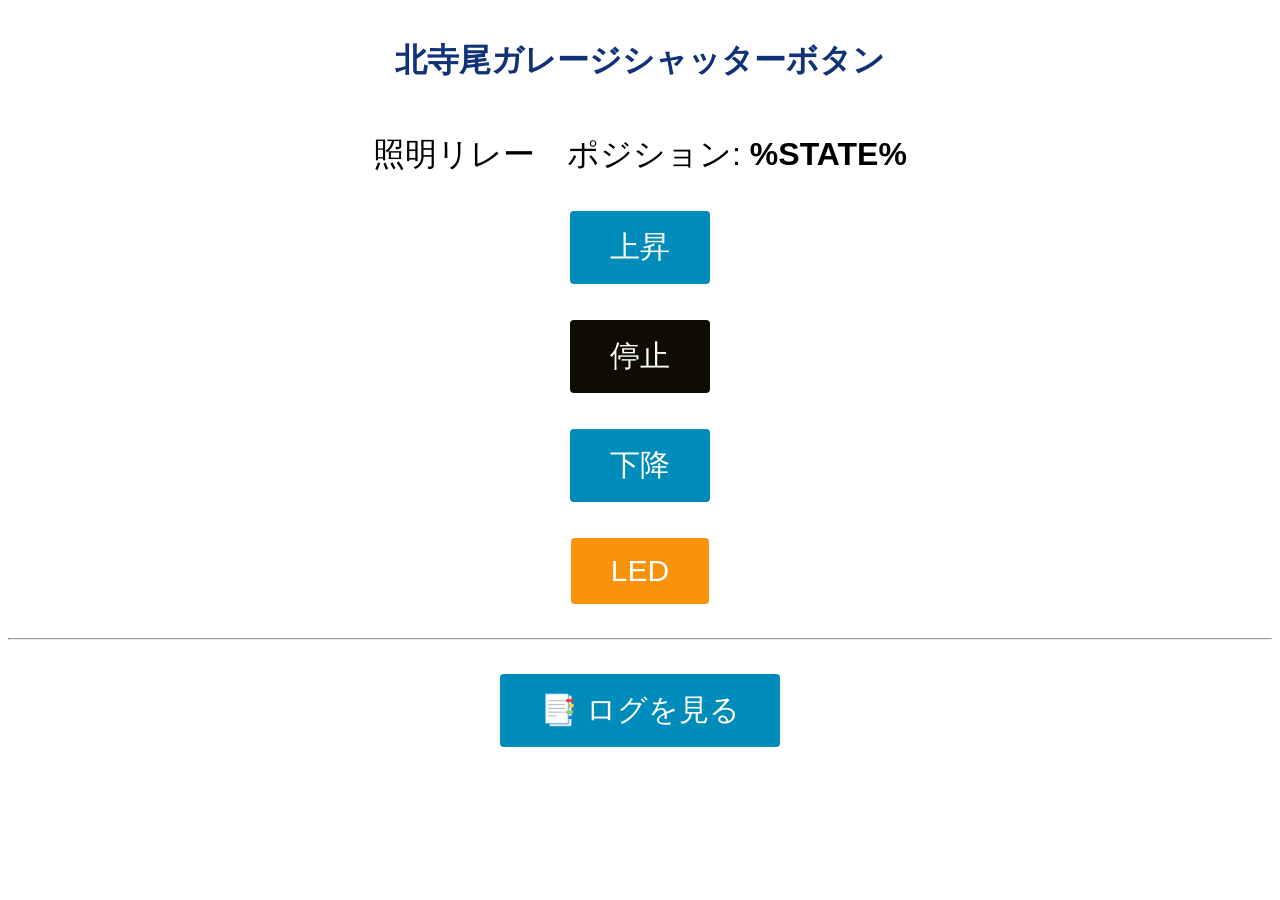
<file: data/index.html>
<!DOCTYPE html>
<html>
<head>
  <meta charset="UTF-8">
  <title>ESP32 Web Server</title>
  <meta name="viewport" content="width=device-width, initial-scale=1">
  <link rel="icon" href="data:,">
  <link rel="stylesheet" type="text/css" href="style.css">
</head>
<body>
  <h1>北寺尾ガレージシャッターボタン</h1>

  <p>照明リレー　ポジション: <strong> %STATE%</strong></p>

  <!-- 🔴 UP：確認付き -->
  <p>
    <button class="button" onclick="confirmUp()">上昇</button>
  </p>

  <!-- 通常操作 -->
  <p><a href="/stop"><button class="button button2">停止</button></a></p>
  <p><a href="/down"><button class="button">下降</button></a></p>
  <p><a href="/led"><button class="button button3">LED</button></a></p>

  <!-- ログ -->
  <hr style="margin-top:30px;">
  <p><a href="/logs"><button class="button button4">📑 ログを見る</button></a></p>

  <!-- ✅ 確認用 JavaScript -->
  <script>
    function confirmUp() {
      if (confirm("⚠ 本当にシャッターを上昇させますか？\n機器が動作します。")) {
        location.href = "/up";
      }
    }
  </script>

</body>
</html>
</file>
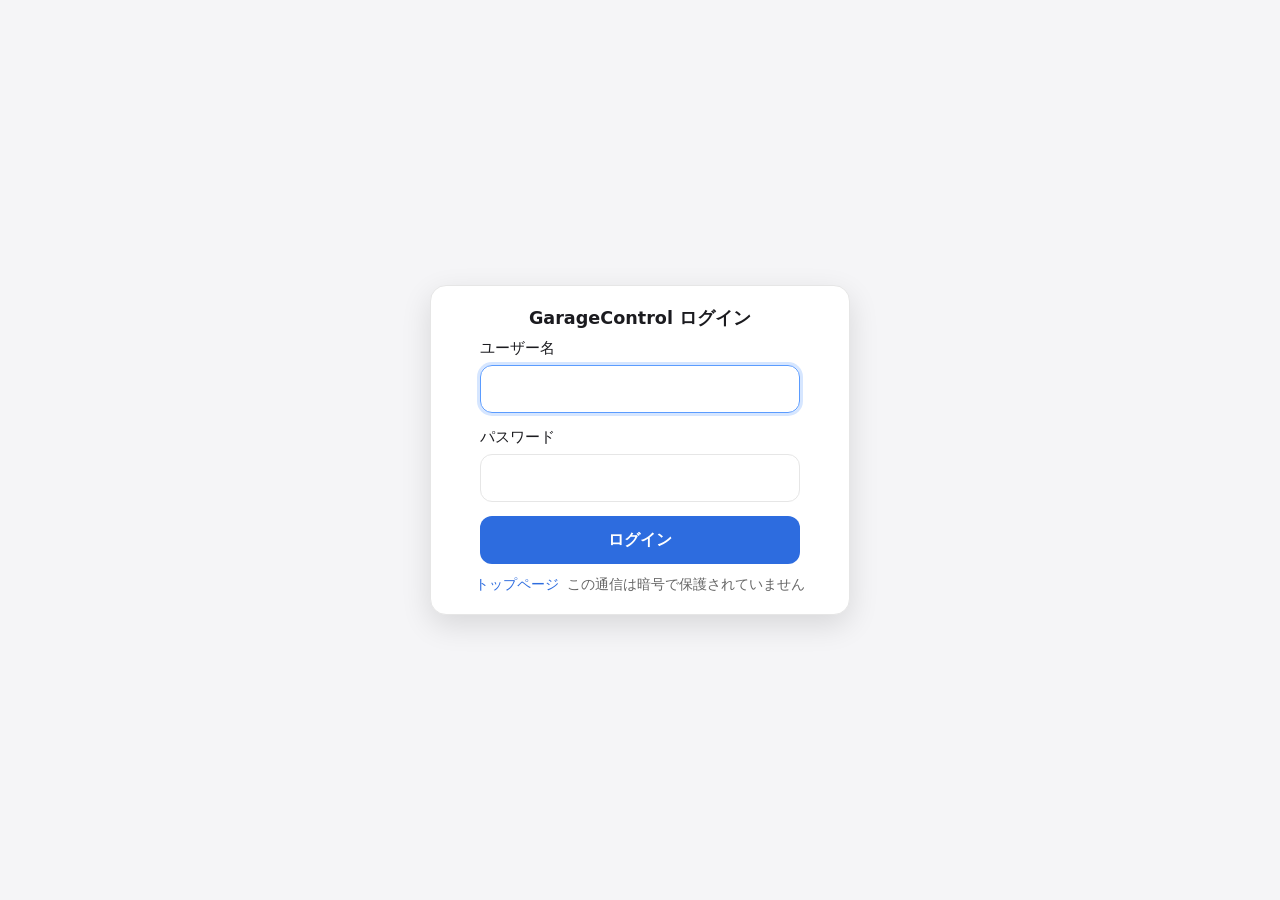
<file: data/login.html>
<!doctype html>
<html lang="ja">
<head>
  <meta charset="utf-8">
  <title>GarageControl ログイン</title>
  <meta name="viewport" content="width=device-width, initial-scale=1">
  <link rel="stylesheet" type="text/css" href="login.css">
</head>
<body>
  <div class="card">
    <h1>GarageControl ログイン</h1>
    <div id="err" class="error">ユーザー名またはパスワードが違います。</div>

    <form method="POST" action="/login" autocomplete="on">
      <input type="hidden" name="redirect" id="redirect">
      <label>
        ユーザー名
        <input
          type="text"
          name="username"
          id="username"
          required
          inputmode="email"
          autocomplete="username">
      </label>
      <label>
        パスワード
        <input
          type="password"
          name="password"
          id="password"
          required
          autocomplete="current-password">
      </label>
      <button type="submit">ログイン</button>
    </form>

    <div class="meta">
      <a href="/" title="トップへ戻る">トップページ</a>
      <span>この通信は暗号で保護されていません</span>
    </div>
  </div>

  <script>
    const params = new URLSearchParams(location.search);
    if (params.get("err") === "1") document.getElementById("err").style.display = "block";
    const redir = params.get("redirect") || "/";
    document.getElementById("redirect").value = redir;
    document.getElementById("username").focus();
  </script>
</body>
</html>
</file>
<file: data/style.css>
html {
    font-family: Helvetica;
    display: inline-block;
    margin: 0px auto;
    text-align: center;
  }
  h1{
    color: #0F3376;
    padding: 2vh;
  }
  p{
    font-size: 2rem;
  }
  .button {
    display: inline-block;
    background-color: #008CBA;
    border: none;
    border-radius: 4px;
    color: white;
    padding: 16px 40px;
    text-decoration: none;
    font-size: 30px;
    margin: 2px;
    cursor: pointer;
  }
  .button2 {
    background-color: #0f0d01;
  }
  .button3 {
    background-color: #f8920b;
  }
</file>
<file: data/login.css>
/* ====== Mobile-first login.css ====== */

/* iOSでズームしないよう、基準フォント16px以上 */
:root {
  --brand: #2d6cdf;
  --bg: #f5f5f7;
  --fg: #1b1b1f;
  --muted: #666;
  --error-bg: #ffe6e6;
  --error-fg: #b00020;
  --card: #ffffff;
  --border: #e6e6e6;
  --focus: #5b9cff;

  color-scheme: light dark;
  --radius: 16px;
  --input-radius: 12px;
  --max-form: 320px;      /* 入力欄の最大幅（スマホで見やすい幅） */
  --tap: 48px;            /* 最低タップサイズ */
  --gap: 14px;
  --shadow: 0 10px 30px rgba(0,0,0,0.12);
  --shadow-dark: 0 10px 30px rgba(0,0,0,0.35);
}

@media (prefers-color-scheme: dark) {
  :root {
    --bg: #0f1115;
    --fg: #e6e6e6;
    --muted: #a1a1a1;
    --card: #171a20;
    --border: #2a2f3a;
    --error-bg: #3a0b12;
    --error-fg: #ffb4ab;
    --focus: #7bb0ff;
  }
}

* { box-sizing: border-box; }

html, body {
  height: 100%;
}

body {
  /* ソフトキーボードで潰れにくい */
  min-height: 100svh;
  margin: 0;
  font-family: system-ui, -apple-system, Segoe UI, Roboto, "ヒラギノ角ゴ ProN", Meiryo, sans-serif;
  background: var(--bg);
  color: var(--fg);
  display: grid;
  place-items: center;
  padding: 16px;
}

/* カードは端末幅いっぱいに近づけつつ、左右に余白 */
.card {
  width: 100%;
  max-width: 420px;
  background: var(--card);
  border: 1px solid var(--border);
  border-radius: var(--radius);
  box-shadow: var(--shadow);
  padding: 20px 16px;
}

@media (prefers-color-scheme: dark) {
  .card { box-shadow: var(--shadow-dark); }
}

h1 {
  font-size: 1.1rem;
  margin: 0 0 8px;
  text-align: center;
  color: var(--fg);
}

/* エラーは目線に入りやすく、コンパクトに */
.error {
  display: none;
  background: var(--error-bg);
  color: var(--error-fg);
  border-radius: 10px;
  padding: 10px 12px;
  margin: 8px 0 12px;
  font-size: .95rem;
}

/* フォームは中央寄せ、要素間に余白 */
form {
  display: grid;
  gap: var(--gap);
  justify-items: center;
  margin-top: 4px;
}

label {
  width: 100%;
  max-width: var(--max-form);
  display: grid;
  gap: 6px;
  text-align: left;
  font-size: .95rem;
  color: var(--fg);
}

input[type="text"],
input[type="password"] {
  width: 100%;
  height: var(--tap);                 /* タップしやすい高さ */
  padding: 0 12px;
  font-size: 16px;                    /* iOSズーム防止 */
  border: 1px solid var(--border);
  border-radius: var(--input-radius);
  background: transparent;
  color: var(--fg);
  outline: none;
}

input::placeholder { color: var(--muted); }

input:focus {
  border-color: var(--focus);
  box-shadow: 0 0 0 3px color-mix(in srgb, var(--focus) 25%, transparent);
}

/* ボタンは指で押しやすくフル幅に */
button {
  width: 100%;
  max-width: var(--max-form);
  min-height: var(--tap);
  padding: 0 14px;
  border: none;
  border-radius: var(--input-radius);
  background: var(--brand);
  color: #fff;
  font-size: 16px;
  font-weight: 600;
  letter-spacing: .2px;
  cursor: pointer;
  transition: transform .04s ease, filter .15s ease;
}

button:active { transform: translateY(1px); }
button:disabled { filter: saturate(.2) brightness(.9); cursor: not-allowed; }

/* 下部メタ情報は小さめ＆折り返し */
.meta {
  margin-top: 12px;
  font-size: .85rem;
  color: var(--muted);
  display: flex;
  gap: 8px;
  align-items: center;
  justify-content: center;
  flex-wrap: wrap;
}

.meta a { color: var(--brand); text-decoration: none; }

/* 片手操作向け：縦がかなり低い時は余白を詰める */
@media (max-height: 560px) {
  .card { padding: 14px 12px; }
  h1 { margin-bottom: 6px; }
  form { gap: 10px; }
}

/* 視覚効果を抑えたい設定の人向け */
@media (prefers-reduced-motion: reduce) {
  button { transition: none; }
}

/* iPhoneの下部ホームバー安全領域に余白 */
.safe-bottom {
  padding-bottom: env(safe-area-inset-bottom);
}
</file>
